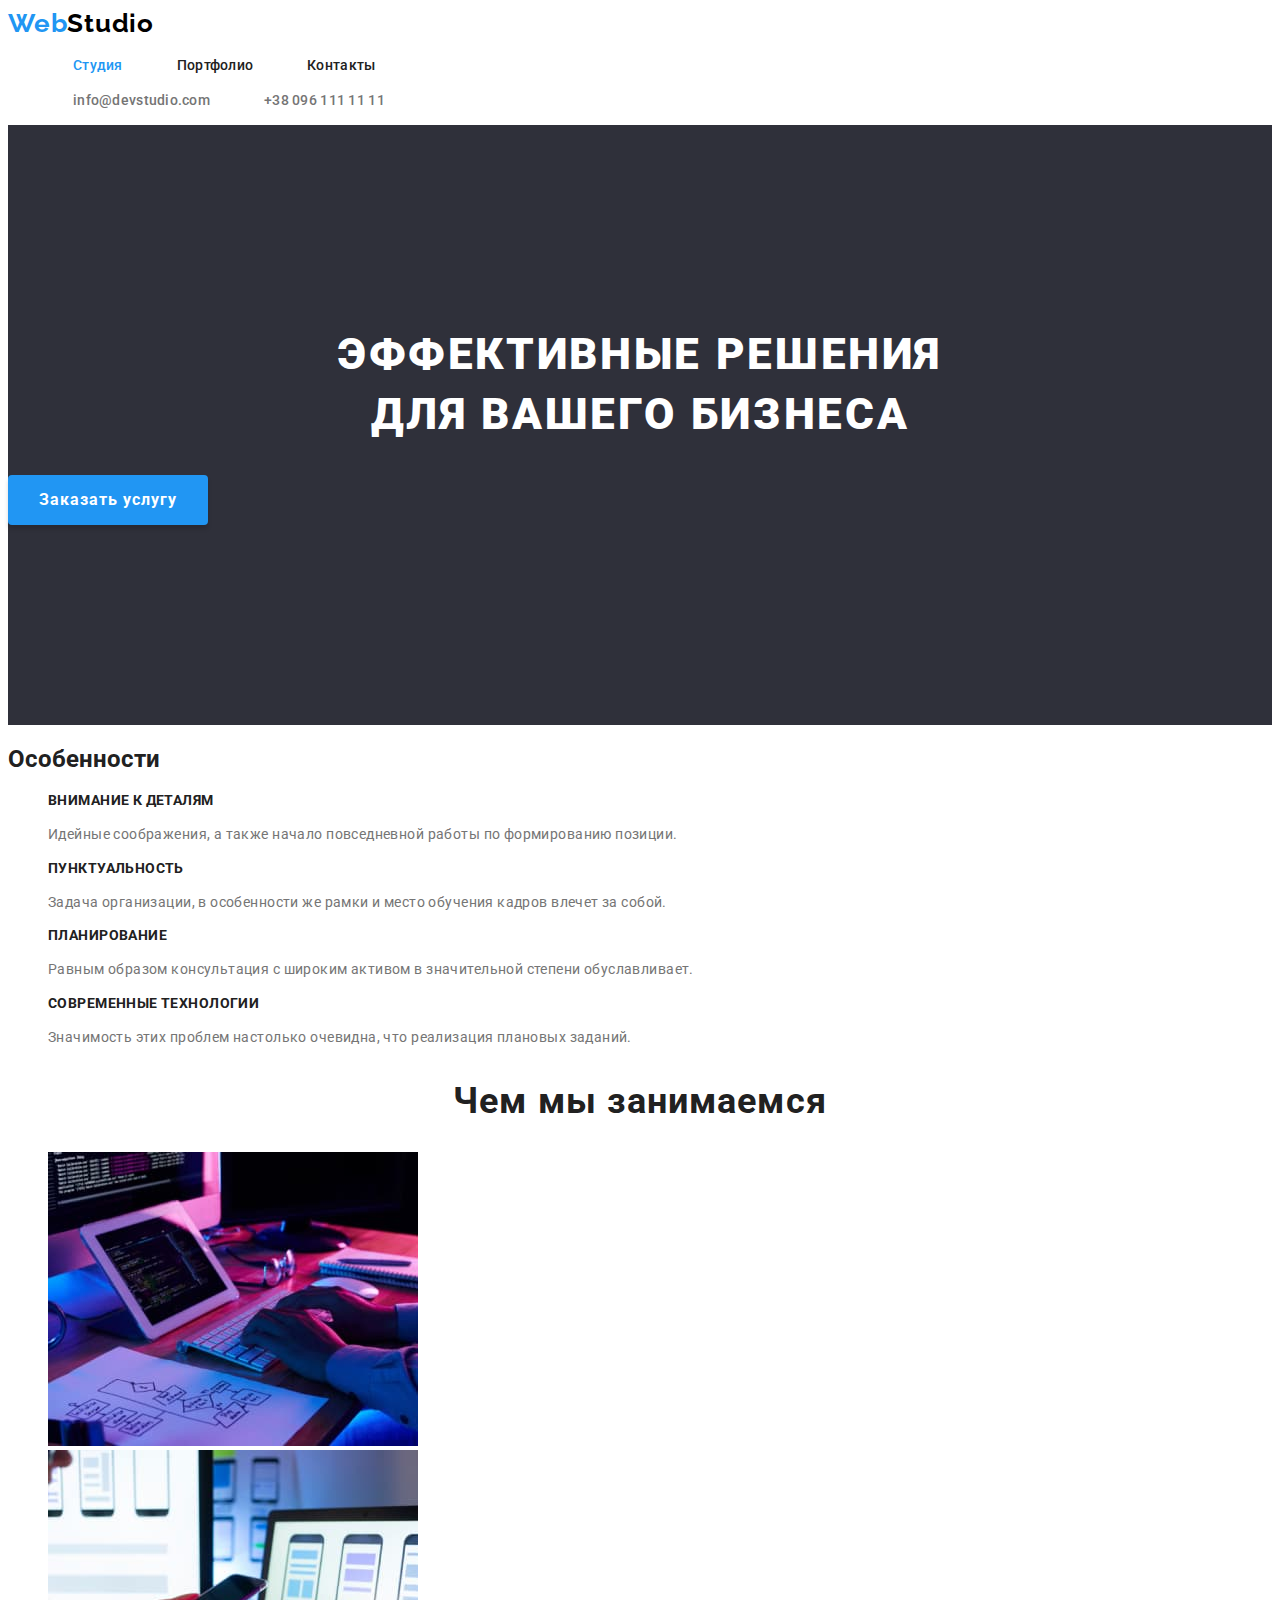
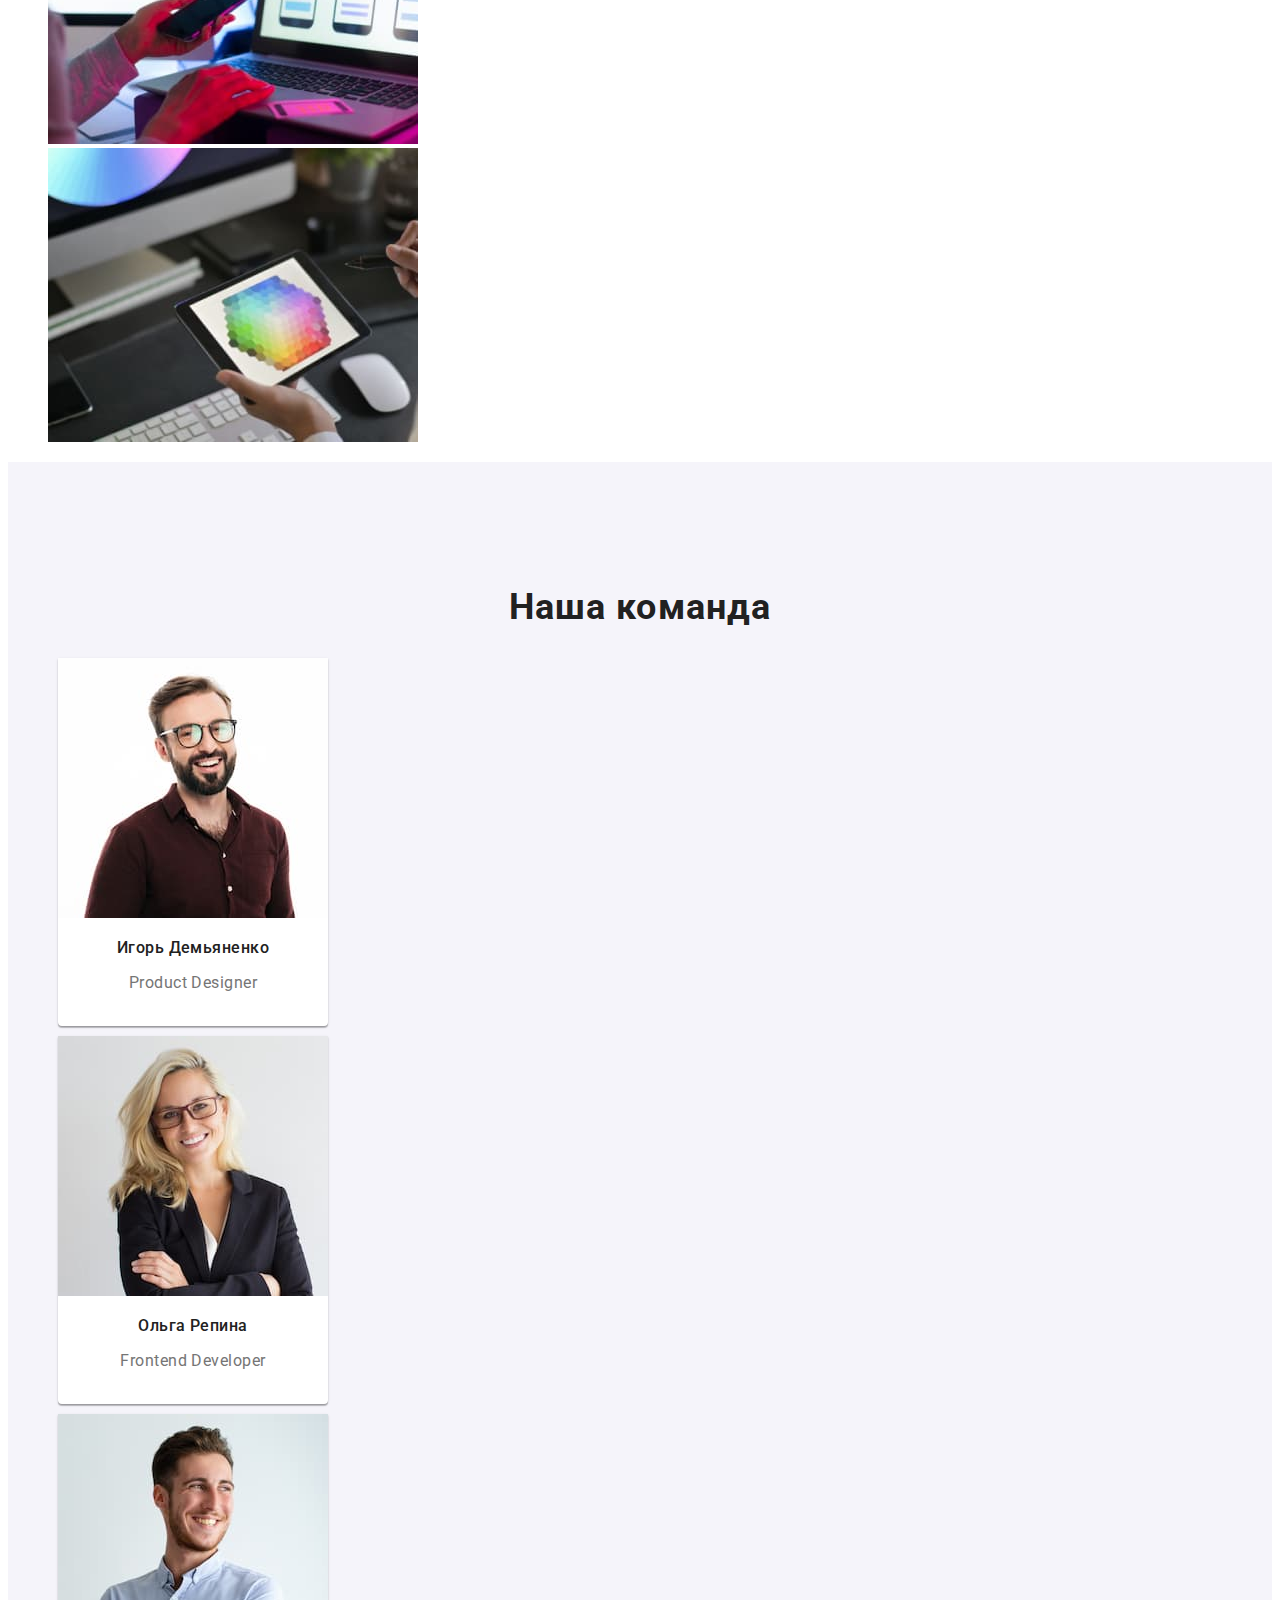
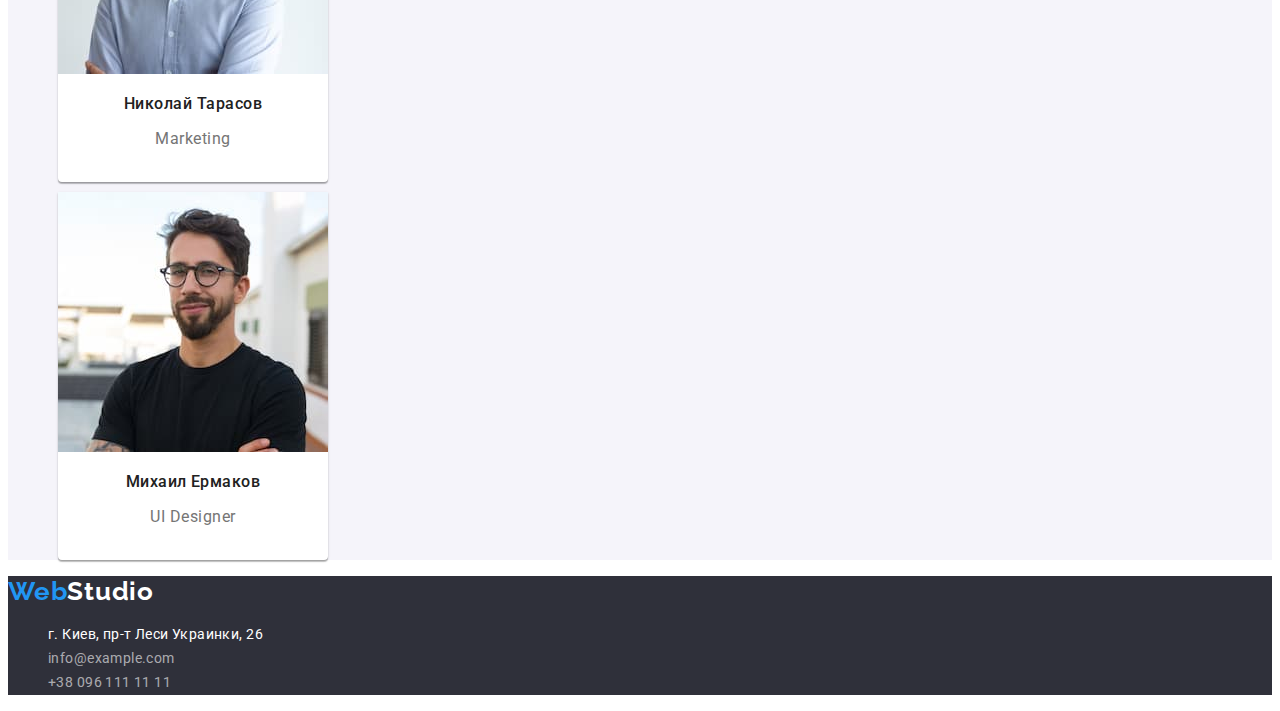
<file: index.html>
<!DOCTYPE html>
<html lang="ru">
  <head>
    <meta charset="UTF-8" />
    <meta http-equiv="X-UA-Compatible" content="IE=edge" />
    <meta name="viewport" content="width=device-width, initial-scale=1.0" />
    <title>Web Studio</title>
    <link rel="preconnect" href="https://fonts.googleapis.com" />
    <link rel="preconnect" href="https://fonts.gstatic.com" crossorigin />
    <link
      href="https://fonts.googleapis.com/css2?family=Arima+Madurai:wght@900&family=Grandstander:ital,wght@1,300&family=Raleway:wght@700&family=Roboto:wght@400;500;700;900&display=swap"
      rel="stylesheet"
    />
    <link rel="stylesheet" href="./css/styles.css" />
  </head>

  <body>
    <!-- секция заголовка -->
    <header class="header">
      <nav>
        <a href="./index.html" class="logo"><span class="logo-web">Web</span>Studio</a>
        <ul class="nav-list">
          <li class="nav-item"><a class="nav-link link current" href="./index.html">Студия</a></li>
          <li class="nav-item"><a class="nav-link link" href="./portfolio.html">Портфолио</a></li>
          <li class="nav-item"><a class="nav-link link" href="">Контакты</a></li>
        </ul>
      </nav>

      <ul class="header-contacts">
        <li class="header-contacts-item">
          <a class="header-contacts-link link" href="mailto:info@devstudio.com">info@devstudio.com</a>
        </li>
        <li class="header-contacts-item">
          <a class="header-contacts-link link" href="tel:+380961111111">+38 096 111 11 11</a>
        </li>
      </ul>
    </header>

    <!-- основная секция -->
    <main>
      <!-- герой -->
      <div class="hero">
        <h1 class="hero-text">
          Эффективные решения <br />
          для вашего бизнеса
        </h1>
        <button type="button" class="hero-button">Заказать услугу</button>
      </div>

      <!-- особенности -->
      <section class="features">
        <h2>Особенности</h2>
        <ul>
          <li class="features-item">
            <h3 class="features-item-name">Внимание к деталям</h3>
            <p class="features-item-text">
              Идейные соображения, а также начало повседневной работы по формированию позиции.
            </p>
          </li>
          <li class="features-item">
            <h3 class="features-item-name">Пунктуальность</h3>
            <p class="features-item-text">
              Задача организации, в особенности же рамки и место обучения кадров влечет за собой.
            </p>
          </li>
          <li class="features-item">
            <h3 class="features-item-name">Планирование</h3>
            <p class="features-item-text">
              Равным образом консультация с широким активом в значительной степени обуславливает.
            </p>
          </li>
          <li class="features-item">
            <h3 class="features-item-name">Современные технологии</h3>
            <p class="features-item-text">
              Значимость этих проблем настолько очевидна, что реализация плановых заданий.
            </p>
          </li>
        </ul>
      </section>

      <!-- чем мы занимаемся -->
      <section class="we-do">
        <h2 class="we-do-title">Чем мы занимаемся</h2>
        <ul class="we-do-list">
          <li>
            <a href="">
              <img src="./images/img1.jpg" alt="вёрстка сайта" width="370" height="294" />
            </a>
          </li>
          <li>
            <a href="">
              <img src="./images/img2.jpg" alt="дизайн мобильных приложений" width="370" height="294" />
            </a>
          </li>
          <li>
            <a href="">
              <img src="./images/img3.jpg" alt="выбор цветовой гаммы" width="370" height="294" />
            </a>
          </li>
        </ul>
      </section>

      <!-- наша команда -->
      <section class="team">
        <h2 class="team-title">Наша команда</h2>
        <ul>
          <li class="team-member">
            <img src="./images/empl1.jpg" alt="сотрудник компании мужчина" width="270" height="260" />
            <p class="team-member-name">Игорь Демьяненко</p>
            <p class="team-member-position" lang="en">Product Designer</p>
          </li>
          <li class="team-member">
            <img src="./images/empl2.jpg" alt="сотрудник компании женщина" width="270" height="260" />
            <p class="team-member-name">Ольга Репина</p>
            <p class="team-member-position" lang="en">Frontend Developer</p>
          </li>
          <li class="team-member">
            <img src="./images/empl3.jpg" alt="сотрудник компании мужчина" width="270" height="260" />
            <p class="team-member-name">Николай Тарасов</p>
            <p class="team-member-position" lang="en">Marketing</p>
          </li>
          <li class="team-member">
            <img src="./images/empl4.jpg" alt="сотрудник компании мужчина" width="270" height="260" />
            <p class="team-member-name">Михаил Ермаков</p>
            <p class="team-member-position" lang="en">UI Designer</p>
          </li>
        </ul>
      </section>
    </main>

    <!-- нижний колонтитул -->
    <footer class="footer">
      <a href="./index.html" class="logo"><span class="logo-web">Web</span>Studio</a>
      <address class="footer-address">
        <ul>
          <li class="footer-address-item">
            <a
              class="footer-address-link office-link link"
              href="https://goo.gl/maps/2VdXaHQesthj9XHVA"
              target="_blank"
              rel="noreferrer noopener"
              >г. Киев, пр-т Леси Украинки, 26</a
            >
          </li>
          <li class="footer-address-item">
            <a class="footer-address-link link" href="mailto:info@example.com">info@example.com</a>
          </li>
          <li class="footer-address-item">
            <a class="footer-address-link link" href="tel:+380961111111">+38 096 111 11 11</a>
          </li>
        </ul>
      </address>
    </footer>
  </body>
</html>
</file>
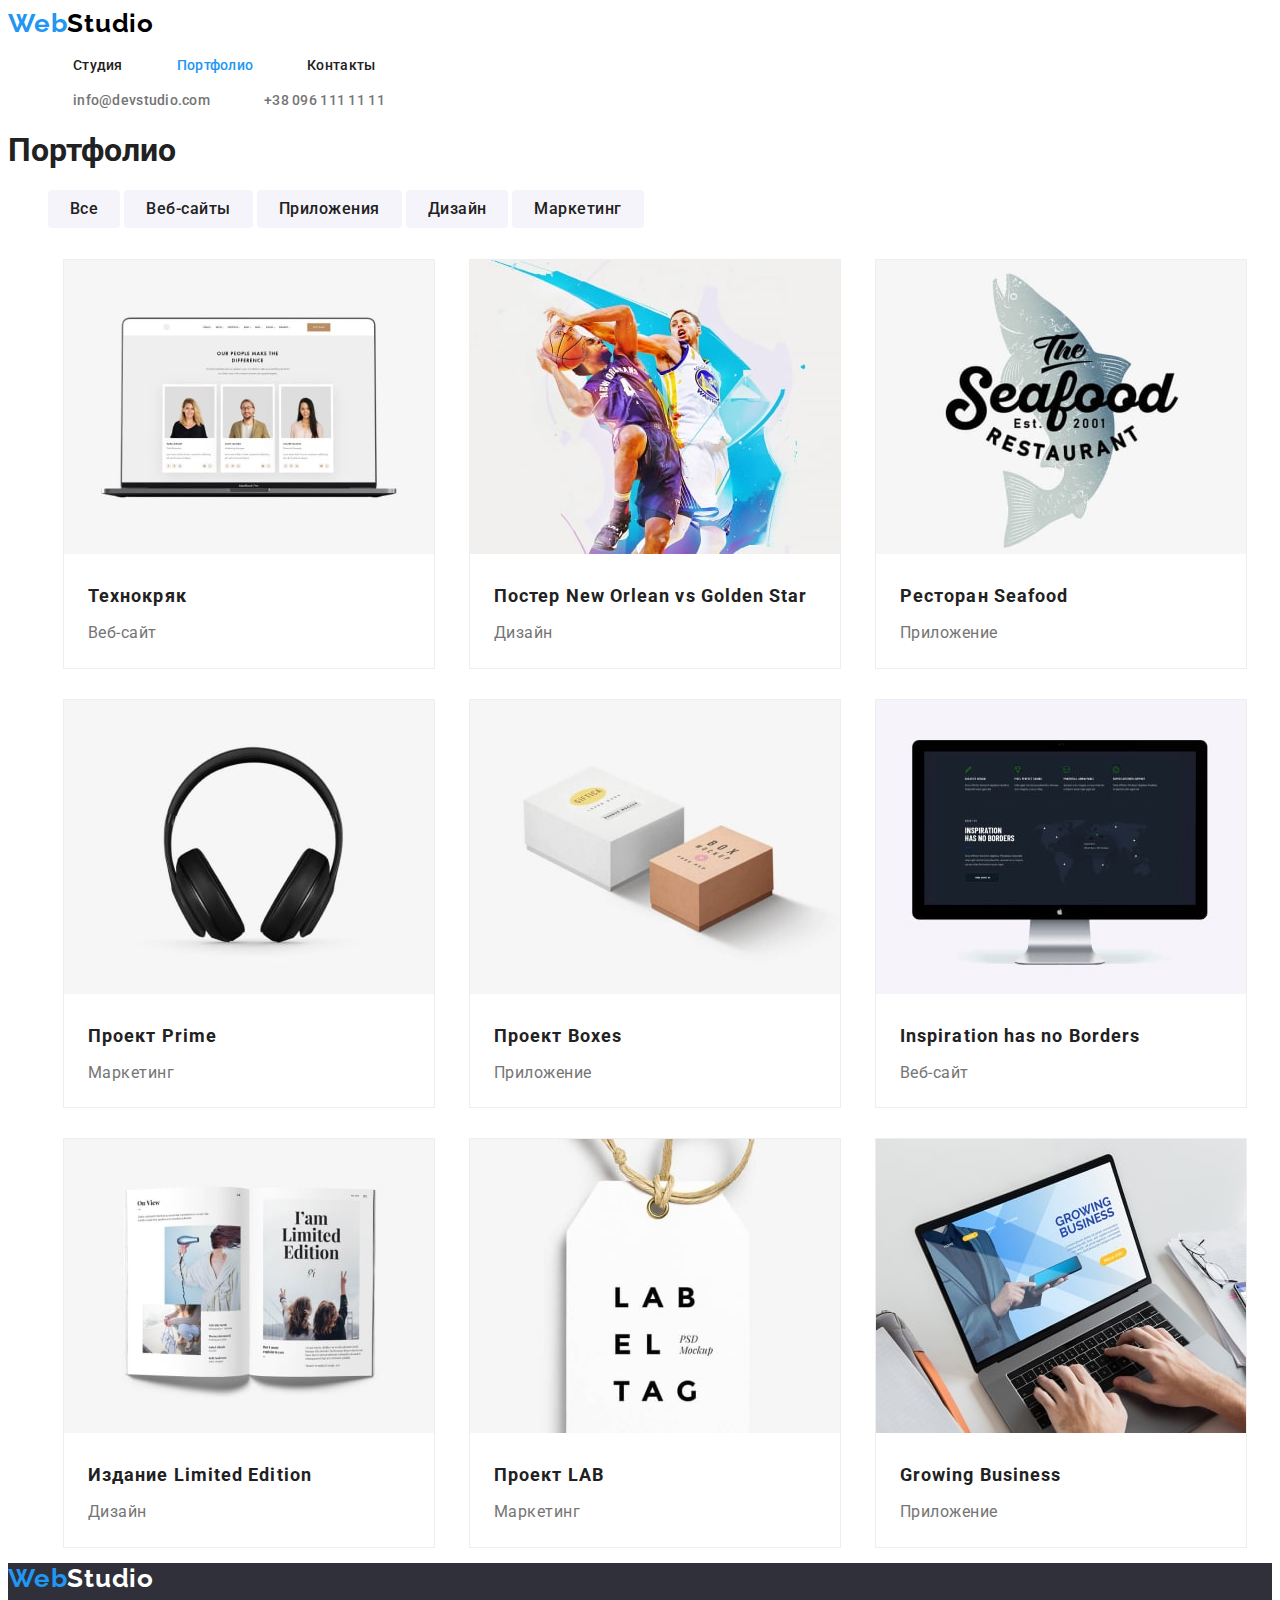
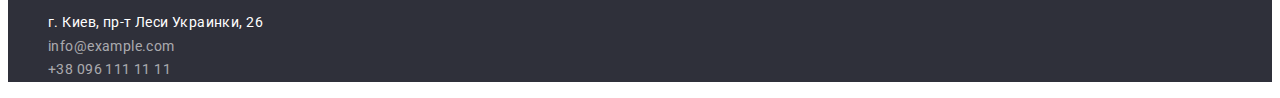
<file: portfolio.html>
<!DOCTYPE html>
<html lang="ru">
  <head>
    <meta charset="UTF-8" />
    <meta http-equiv="X-UA-Compatible" content="IE=edge" />
    <meta name="viewport" content="width=device-width, initial-scale=1.0" />
    <title>Portfolio</title>
    <link rel="preconnect" href="https://fonts.googleapis.com" />
    <link rel="preconnect" href="https://fonts.gstatic.com" crossorigin />
    <link
      href="https://fonts.googleapis.com/css2?family=Arima+Madurai:wght@900&family=Grandstander:ital,wght@1,300&family=Raleway:wght@700&family=Roboto:wght@400;500;700;900&display=swap"
      rel="stylesheet"
    />
    <link rel="stylesheet" href="./css/styles.css" />
  </head>

  <body>
    <!-- секция заголовка -->
    <header class="header">
      <nav>
        <a href="./index.html" class="logo"><span class="logo-web">Web</span>Studio</a>
        <ul class="nav-list">
          <li class="nav-item"><a class="nav-link link" href="./index.html">Студия</a></li>
          <li class="nav-item"><a class="nav-link link current" href="./portfolio.html">Портфолио</a></li>
          <li class="nav-item"><a class="nav-link link" href="">Контакты</a></li>
        </ul>
      </nav>

      <ul class="header-contacts">
        <li class="header-contacts-item">
          <a class="header-contacts-link link" href="mailto:info@devstudio.com">info@devstudio.com</a>
        </li>
        <li class="header-contacts-item">
          <a class="header-contacts-link link" href="tel:+380961111111">+38 096 111 11 11</a>
        </li>
      </ul>
    </header>

    <!-- основная секция -->
    <main>
      <!-- секция портфолио -->
      <section class="portfolio">
        <h1>Портфолио</h1>

        <ul class="portfolio-filter">
          <li class="portf-filter-item">
            <button type="button" class="portf-filter-btn">Все</button>
          </li>
          <li class="portf-filter-item">
            <button type="button" class="portf-filter-btn">Веб-сайты</button>
          </li>
          <li class="portf-filter-item">
            <button type="button" class="portf-filter-btn">Приложения</button>
          </li>
          <li class="portf-filter-item">
            <button type="button" class="portf-filter-btn">Дизайн</button>
          </li>
          <li class="portf-filter-item">
            <button type="button" class="portf-filter-btn">Маркетинг</button>
          </li>
        </ul>

        <ul class="portf-cards">
          <li class="portf-cards-item">
            <img src="./images/portfolio-1.jpg" alt="сайт на экране ноутбука" width="370" height="294" />
            <h2 class="portf-cards-name">Технокряк</h2>
            <p class="portf-cards-type">Веб-сайт</p>
          </li>
          <li class="portf-cards-item">
            <img src="./images/portfolio-2.jpg" alt="баскетболисты" width="370" height="294" />
            <h2 class="portf-cards-name">Постер New Orlean vs Golden Star</h2>
            <p class="portf-cards-type">Дизайн</p>
          </li>
          <li class="portf-cards-item">
            <img src="./images/portfolio-3.jpg" alt="логотип ресторана сифуд" width="370" height="294" />
            <h2 class="portf-cards-name">Ресторан Seafood</h2>
            <p class="portf-cards-type">Приложение</p>
          </li>
          <li class="portf-cards-item">
            <img src="./images/portfolio-4.jpg" alt="наушники" width="370" height="294" />
            <h2 class="portf-cards-name">Проект Prime</h2>
            <p class="portf-cards-type">Маркетинг</p>
          </li>
          <li class="portf-cards-item">
            <img src="./images/portfolio-5.jpg" alt="две картонные коробки" width="370" height="294" />
            <h2 class="portf-cards-name">Проект Boxes</h2>
            <p class="portf-cards-type">Приложение</p>
          </li>
          <li class="portf-cards-item">
            <img src="./images/portfolio-6.jpg" alt="монитор эппл" width="370" height="294" />
            <h2 class="portf-cards-name">Inspiration has no Borders</h2>
            <p class="portf-cards-type">Веб-сайт</p>
          </li>
          <li class="portf-cards-item">
            <img src="./images/portfolio-7.jpg" alt="разворот журнала" width="370" height="294" />
            <h2 class="portf-cards-name">Издание Limited Edition</h2>
            <p class="portf-cards-type">Дизайн</p>
          </li>
          <li class="portf-cards-item">
            <img src="./images/portfolio-8.jpg" alt="бирка с надписью лаб эл таг" width="370" height="294" />
            <h2 class="portf-cards-name">Проект LAB</h2>
            <p class="portf-cards-type">Маркетинг</p>
          </li>
          <li class="portf-cards-item">
            <img src="./images/portfolio-9.jpg" alt="руки печатают на ноутбуке" width="370" height="294" />
            <h2 class="portf-cards-name">Growing Business</h2>
            <p class="portf-cards-type">Приложение</p>
          </li>
        </ul>
      </section>
    </main>

    <!-- нижний колонтитул -->
    <footer class="footer">
      <a href="./index.html" class="logo"><span class="logo-web">Web</span>Studio</a>
      <address class="footer-address">
        <ul>
          <li class="footer-address-item">
            <a
              class="footer-address-link office-link link"
              href="https://goo.gl/maps/2VdXaHQesthj9XHVA"
              target="_blank"
              rel="noreferrer noopener"
              >г. Киев, пр-т Леси Украинки, 26</a
            >
          </li>
          <li class="footer-address-item">
            <a class="footer-address-link link" href="mailto:info@example.com">info@example.com</a>
          </li>
          <li class="footer-address-item">
            <a class="footer-address-link link" href="tel:+380961111111">+38 096 111 11 11</a>
          </li>
        </ul>
      </address>
    </footer>
  </body>
</html>
</file>
<file: css/styles.css>
:root {
    --color-main-text: #212121;
    --color-sec-text: #757575;
    --color-third-text: #FFF;
    --color-accent: #2196F3;
    --color-background: #2F303A;
}
body {
    font-family: Roboto, Verdana, Tahoma, sans-serif;
    color: var(--color-main-text);
}
.link {
    text-decoration: none;
}
.link:hover,
.link:focus {
    color: var(--color-accent);
}

/* ------------- секция заголовка ------------- */
.logo {
    font: 700 26px Raleway, sans-serif;
    letter-spacing: 0.03em;
    line-height: 1.2;
    text-decoration: none;
}
.header .logo {
    color: #000000;
}
.logo-web {
    color: var(--color-accent);
}
.nav-item {
    list-style-type: none;
    display: inline-block;
    margin: 0 25px 0 25px;
}
.nav-link, 
.header-contacts-link {
    font-size: 14px;
    font-weight: 500;
    line-height: 1.14;
    letter-spacing: 0.02em;
    color: var(--color-main-text);
}
.nav-link.current {
    color: var(--color-accent);
}
.header-contacts-item {
    list-style-type: none;
    display: inline-block;
    margin: 0 25px 0 25px;
}
.header-contacts-link {
    color: var(--color-sec-text);
}


/* ------------- нижний колонтитул ------------- */
.footer {
    background-color: var(--color-background);
}
.footer .logo {
    color: var(--color-third-text);
}
.footer-address-item {
    list-style-type: none;
}
.footer-address-link {
    color: rgba(255, 255, 255, 0.6);
    font-style: normal;
    font-size: 14px;
    line-height: 1.71;
    letter-spacing: 0.03em;
}
.office-link {
    color: var(--color-third-text);
}
/* ----------- герой ------------ */
.hero {
    background-color: var(--color-background);
    padding-top: 200px;
}
.hero-text {
    margin: 0 auto 30px;
    font-weight: 900;
    font-size: 44px;
    line-height: 1.36;
    text-align: center;
    letter-spacing: 0.06em;
    text-transform: uppercase;
    color: var(--color-third-text);
}
.hero-button {
    font: 700 16px Roboto,sans-serif;
    color: var(--color-third-text);
    line-height: 1.87;
    letter-spacing: 0.06em;
    width: 200px;
    height: 50px;
    background: var(--color-accent);
    box-shadow: 0px 4px 4px rgba(0, 0, 0, 0.15);
    border-radius: 4px;
    border: none;
    margin: 0 auto 200px;
}
/* ----------- особенности ------------ */
.features-item {
    list-style-type: none;
}
.features-item-name {
    font-weight: 700;
    font-size: 14px;
    line-height: 1.14;
    letter-spacing: 0.03em;
    text-transform: uppercase; 
    color: var(--color-main-text);
}
.features-item-text {
    font-size: 14px;
    line-height: 1.71;
    letter-spacing: 0.03em;
    color: var(--color-sec-text);
}
/* ----------- чем мы занимаемся ------- */
.we-do-title,
.team-title {
    font-weight: 700;
    font-size: 36px;
    line-height: 1.17;
    text-align: center;
    letter-spacing: 0.03em;
    color: var(--color-main-text);
}
.we-do-list {
    list-style: none;
}
/* ------------ наша команда ------------ */
.team {
    background: #F5F4FA;
    padding-top: 94px;
}
.team-member {
    list-style-type: none;
    width: 270px;
    height: 368px;
    background: #FFFFFF;
    box-shadow: 0px 1px 3px rgba(0, 0, 0, 0.12),
    0px 1px 1px rgba(0, 0, 0, 0.14),
    0px 2px 1px rgba(0, 0, 0, 0.2);
    border-radius: 0px 0px 4px 4px;
    margin: 10px 10px;
}
.team-member-name,
.team-member-position {
    font-weight: 500;
    font-size: 16px;
    line-height: 1.19;
    text-align: center;
    letter-spacing: 0.03em;
    color: var(--color-main-text);
}
.team-member-position {
  font-weight: 400;
  color: var(--color-sec-text);
}

/* ------------- секция портфолио ------------- */
.portf-filter-item {
    list-style-type: none;
    display: inline-block;
}

.portf-filter-btn {
    font: 500 16px Roboto, sans-serif;
    color: var(--color-main-text);
    line-height: 1.6;
    letter-spacing: 0.03em;
    padding: 6px 22px;
    background-color: #F5F4FA;
    border: none;
    border-radius: 4px;
}

.portf-filter-btn:hover,
.portf-filter-btn:focus {
    color: var(--color-third-text);
    background-color: var(--color-accent);
    cursor: pointer;
}

.portf-cards {
    max-width: 1250px;
    margin: 0 auto;
}

.portf-cards-item {
    list-style-type: none;
    display: inline-block;
    border: 1px solid #EEEEEE;
    margin: 15px;
}

.portf-cards-name {
    font-size: 18px;
    font-weight: 700;
    line-height: 2;
    letter-spacing: 0.06em;
    margin: 20px 24px 0 24px;
}

.portf-cards-type {
    line-height: 1.87;
    letter-spacing: 0.03em;
    color: var(--color-sec-text);
    margin: 4px 24px 20px 24px;
}
</file>
